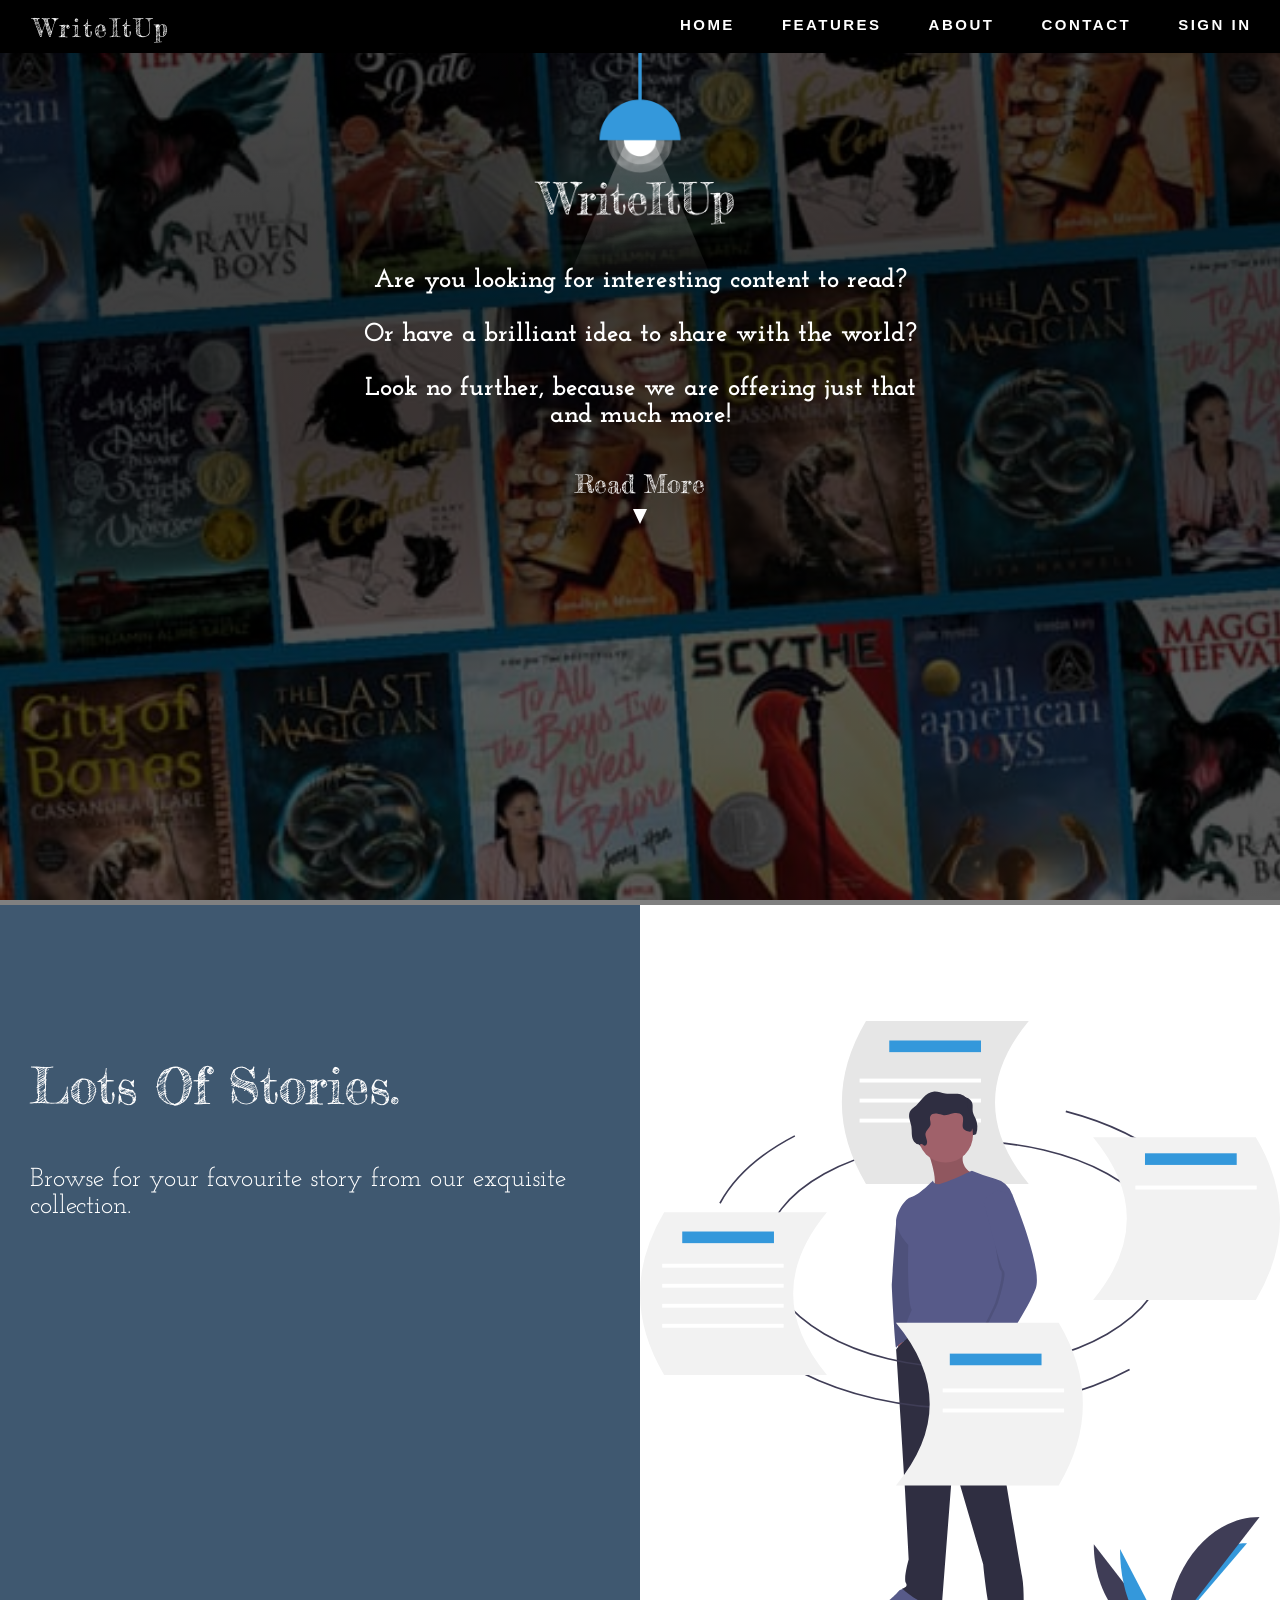
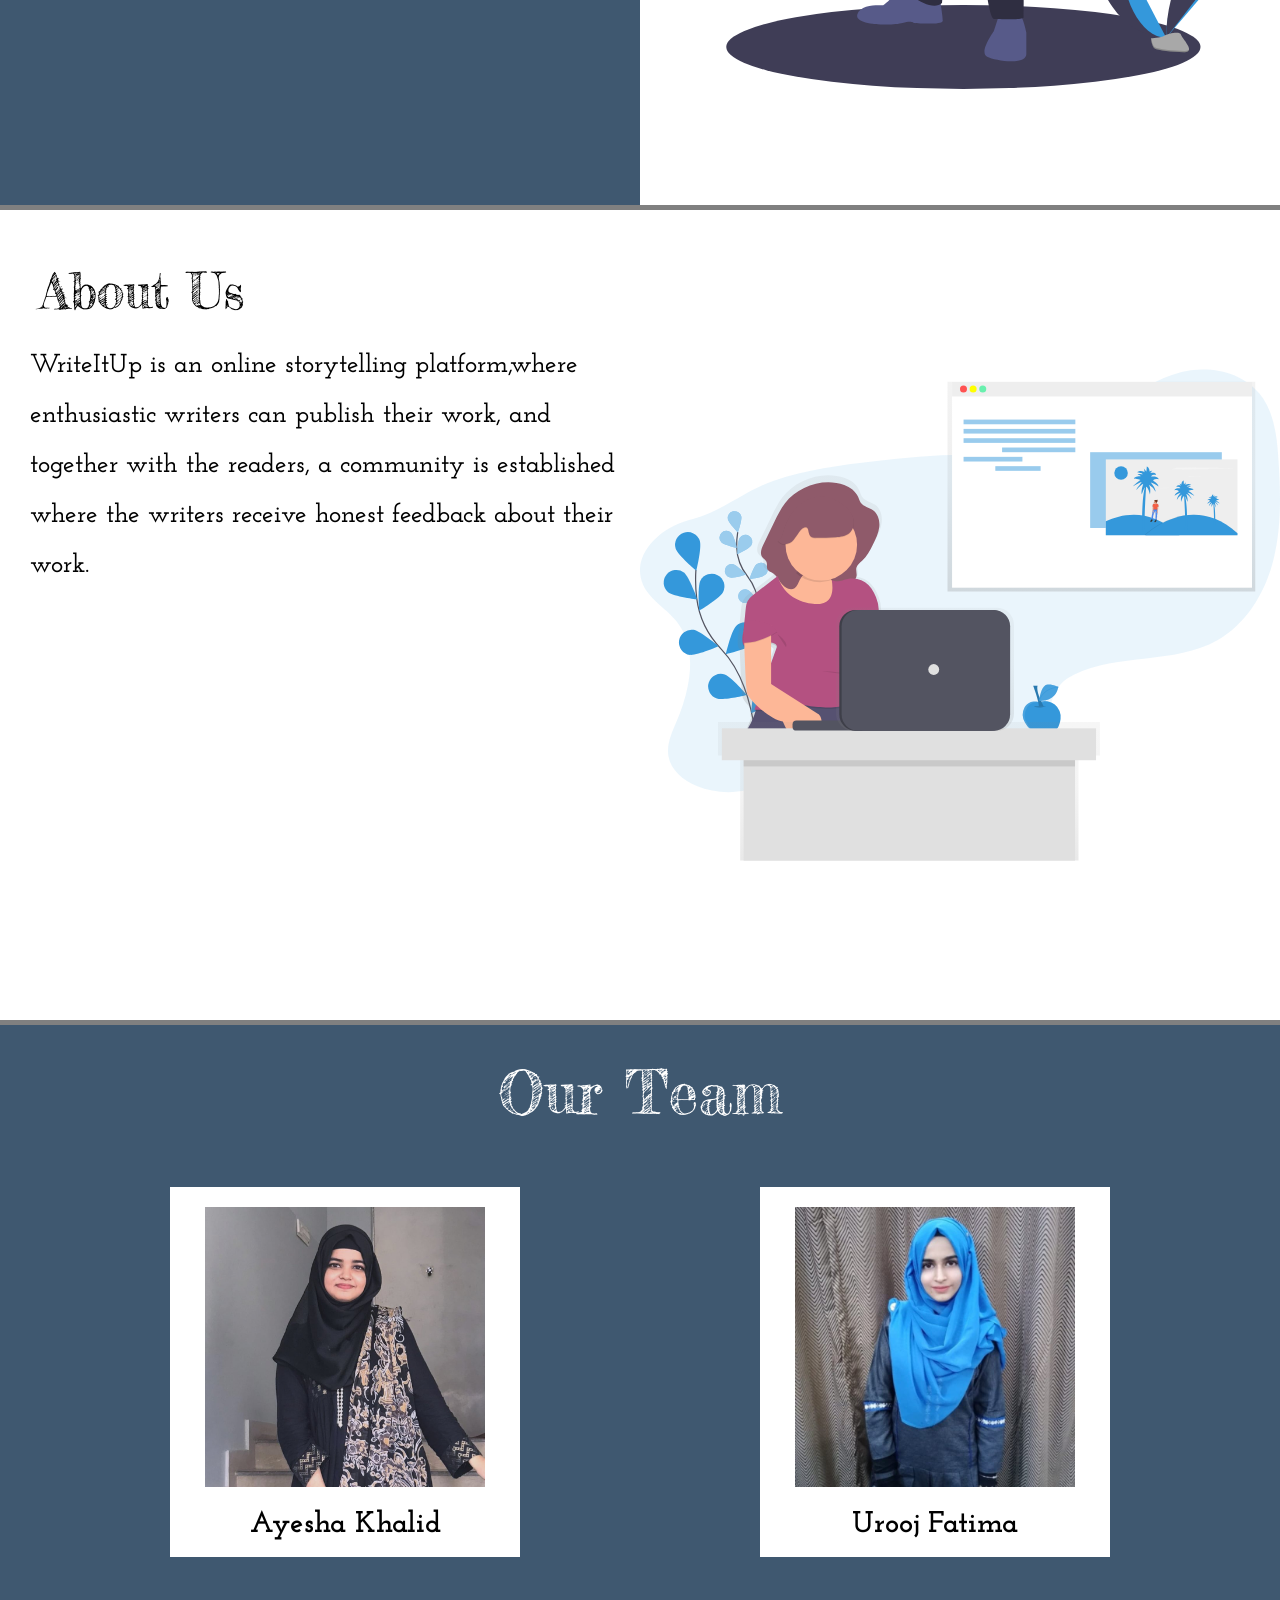
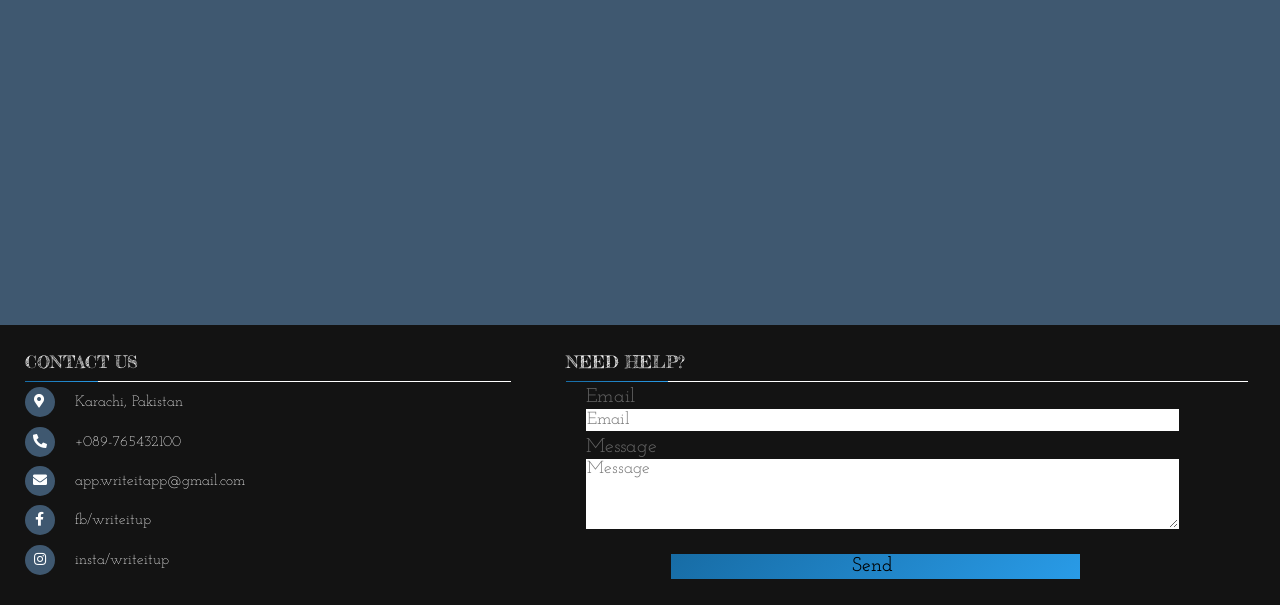
<file: index.html>
<!DOCTYPE html>
<html lang="en">

<head>
    <meta charset="UTF-8">
    <meta http-equiv="X-UA-Compatible" content="IE=edge">
    <meta name="viewport" content="width=device-width, initial-scale=1.0">
    <link rel="shortcut icon" type="image/jpg" href="favicon.png"/>
    <link rel="preconnect" href="https://fonts.googleapis.com">
    <link rel="preconnect" href="https://fonts.gstatic.com" crossorigin>
    <link href="https://fonts.googleapis.com/css2?family=Fredericka+the+Great&display=swap" rel="stylesheet">
    <link rel="preconnect" href="https://fonts.googleapis.com">
    <link rel="preconnect" href="https://fonts.gstatic.com" crossorigin>
    <link href="https://fonts.googleapis.com/css2?family=Josefin+Slab&display=swap" rel="stylesheet">
    <link rel="stylesheet" href="https://cdnjs.cloudflare.com/ajax/libs/font-awesome/5.15.2/css/all.min.css"/>   <!---To add icons-->
    <link rel="stylesheet" href="style.css">   
    <link rel="preconnect" href="https://fonts.gstatic.com">   <!---Fonts-->
    <title>WriteItUp</title>
</head>

<body >
    <!---nav bar-->
    <nav class="topnav">
        <li><a class="logonav" href="#Home">WriteItUp</a></li>
        <div class="hamburger">
          <div class="line"></div>
          <div class="line"></div>
          <div class="line"></div>
        </div>
        <ul class="nav" id="navi">
          <li><a href="#Home" class="navbtn">Home</a></li>
          <li><a href="#features" class="navbtn">Features</a></li>
          <li><a href="#scroll" class="navbtn">About</a></li>
          <li><a href="#footer" class="navbtn">Contact</a></li>
          <li><a href="./signin-signup/signin.html" >Sign In</a></li>
        </ul>
    </nav>
      <!---Content for cover page-->
    <div class="container" id="Home"><br><br>
        <img class="logo" src="images/logo.png" id="logoimage">
        <div class="all">
            <div class="text2">
                <p class="text2" id="covertext">Are you looking for interesting content to read?<br><br>
                    Or have a brilliant idea to share with the world?<br><br>
                    Look no further, because we are offering
                    just that <br><br>and much more!</p>
            </div>
            <!--<div class="button">
                <button class="buttn" id="b1">Login</button>
                <button class="buttn" id="b2"> Signup</button>
            </div>-->
            <span class="readmore">Read More</span>
            <span><a class="arrow down blinking" href="#features"></a></span> 
          
        </div>
    </div>
    <hr>
     <!---features section-->
     <section id="features" class="feature reveal">
      <!---content-->
    <div class="fit">
      <div class="slide">
        <div class="feat-text fs">
          <h6 class="ft " >Lots Of Stories.</h6>
          <div class="fd">Browse for your favourite story from our exquisite collection.</div>
        </div>
        <div class="feat-img fs"><img src="images/stories.svg" width="100%"  class="fm"></div>
      </div>
      <div class="slide">
        <div class="feat-text fs">
          <h6 class="ft" >Available On The Go.</h6>
          <div class="fd">Get acces to writeups from a wide range of devices.</div>
        </div>
        <div class="feat-img fs"><img src="images/devices.svg" width="100%" class="fm"></div>
      </div>
      <div class="slide">
        <div class="feat-text fs">
        <h6 class="ft" >Chat With Members.</h6>
        <div class="fd">Interact with people in the community.</div></div>
      <div class="feat-img fs"><img src="images/chat.svg"width="100%"  class="fm"></div>
    </div>
    <div class="slide">
      <div class="feat-text fs">
        <div class="ft" >Get Published.</div>
        <div class="fd">Share your next big idea with the world.</div></div>
      <div class="feat-img fs"><img src="images/world.svg" width="100%" class="fm"></div>
    </div>
    </div>
  </section>
    <hr>
      <!---About us section-->
    <section id="scroll" class="au">
        <!---content-->
        <div class="reveal">
          <div class="lefta fs">
              <h6 class="aboutus">About Us</h6>
                <div  class="abouttext"> <p>WriteItUp is an online storytelling platform,where enthusiastic writers can publish their
                    work, and together with the readers, a community is established where the writers
                    receive honest feedback about their work.</p>
                </div>
          </div>
          <div class="">
            <img src="images/aboutus.svg" width=100% class="righta" >
          </div>
        </div>
    </section>
    <hr>

    <!---Team-->
    <section class="developers reveal">
      <div >
      <h3 class="ourteam">Our Team</h3>
      <div class="team">
        <div class="member u">
          <div class="frontcard">
            <img class="cardimg" src="images/ayesha.jpg">
            <h3>Ayesha Khalid</h3>
          </div>
          <div class="hovercard">      
            <div class="teamimg"><img src="images/ayesha.png"></div>
            <h3>Ayesha Khalid</h3>
            <p class="description">She is an aspiring MERN stack developer with a vision of becoming the best in the field to make her country proud. She is currently pursuing her bachelors in Software Engineering from NED University of Engineering and Technology.</p>
          </div>
        </div> 
        <div class="member a" id="urooj">
          <div class="frontcard">
            <img class="cardimg" src="images/urooj.jpg">
            <h3>Urooj Fatima</h3>
          </div>
          <div class="hovercard">      
            <div class="teamimg"><img src="images/urooj.png"></div>
            <h3>Urooj Fatima</h3>
            <p class="description">She is an undergraduate student doing Software Engineering from NED University of Engineering and Technology. She is an enthusiastic graphic designer and web developer who wants to ace every hurdle in her career. </p>
          </div>
        </div> 
      </div>
    </div>
      
    </section>
    <!---footer-->
    <footer id="footer">
        <!---complete section-->
        <div class="main-content">
          <!---left area-->
          <div class="left box">
            <h2>Contact Us</h2>
            <div class="content">
              <div class="flex">
                <div class="place">
                  <span class="fas fa-map-marker-alt f" ></span>
                  <span  class="text">Karachi, Pakistan</span>
                </div>
                <div class="phone">
                  <span class="fas fa-phone-alt f"></span>
                  <span class="text">+089-765432100</span>
                </div>
                <div class="email">
                  <span class="fas fa-envelope f"><a href="mailto:app.writeitapp@gmail.com"></a></span>
                  <span class="text">app.writeitapp@gmail.com</span>
                </div>
                <div class="fb">
                  <span class="fab fa-facebook-f f"><a href="https://www.instagram.com/"></a></span>
                  <span class="text">fb/writeitup</span>
                </div>
                <div class="insta">
                  <span class="fab fa-instagram f"><a href="https://www.instagram.com/"></a></span>
                  <span class="text">insta/writeitup</span>
                </div>
              </div>
            </div>
          </div>

          <!---right area-->
          <div class="right box">
            <h2>Need help?</h2>
            <div class="content"></div>
              <form action="form.php" method="POST">
                <div class="email">
                  <div class="text">Email</div>
                  <input type="email" placeholder="Email" required>
                </div>
                <div class="msg">
                  <div class="text">Message</div>
                  <textarea rows="3"  placeholder="Message" required></textarea>
                </div>
                <!---send button-->
                <div class="btn">
                  <input type="submit" value="Send ">
                </div>
              </form>
            </div>
          </div>
        </div>
      </footer>
    <script src="script.js"></script>
  </body>
</html>
</file>
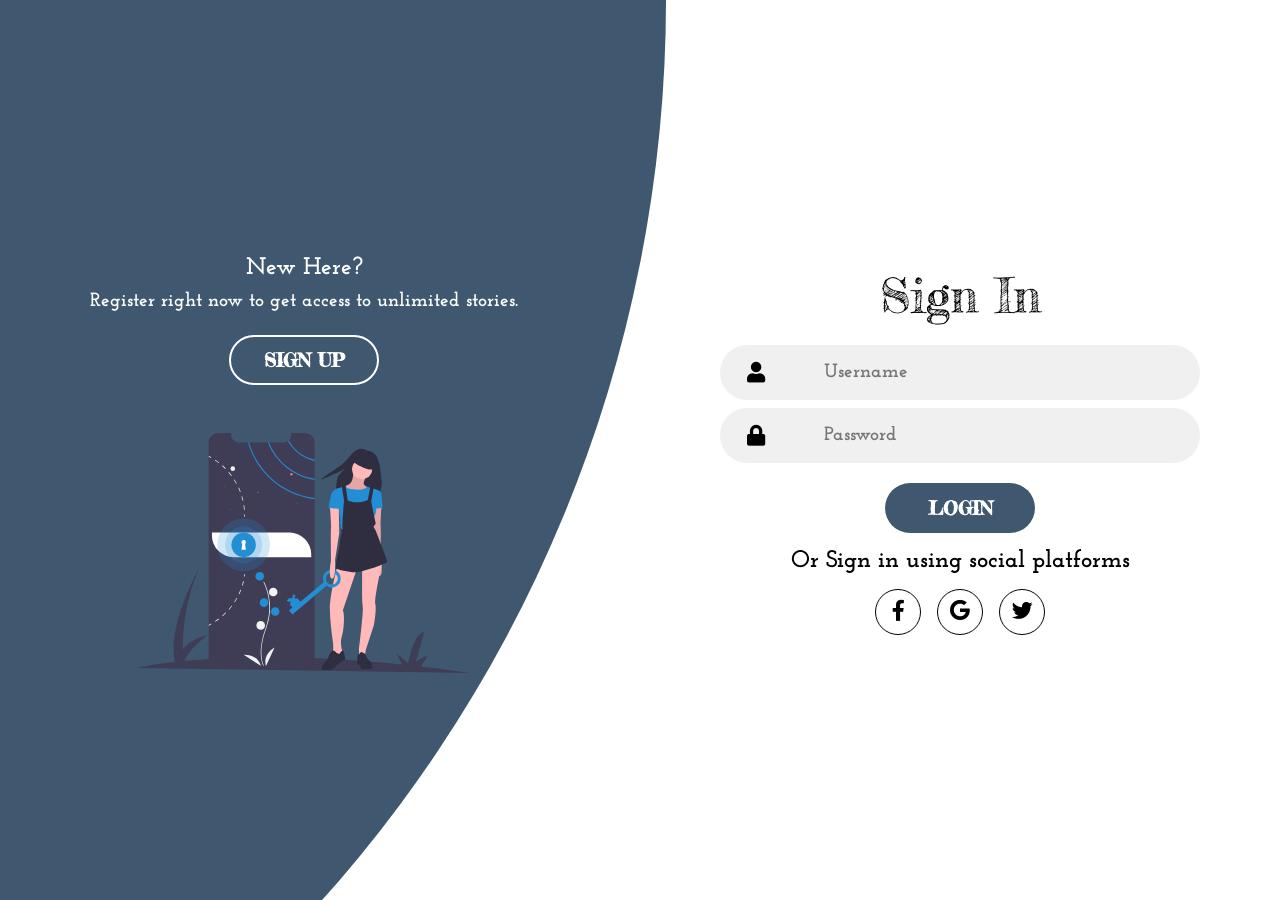
<file: signin-signup/signin.html>
<!DOCTYPE html>
<html lang="en">

<head>
    <meta charset="UTF-8">
    <meta http-equiv="X-UA-Compatible" content="IE=edge">
    <meta name="viewport" content="width=device-width, initial-scale=1.0">
    <link rel="shortcut icon" href="../favicon.png" type="image/x-icon">
    <link rel="preconnect" href="https://fonts.googleapis.com">
    <link rel="preconnect" href="https://fonts.gstatic.com" crossorigin>
    <link href="https://fonts.googleapis.com/css2?family=Fredericka+the+Great&display=swap" rel="stylesheet">
    <link rel="preconnect" href="https://fonts.googleapis.com">
    <link rel="preconnect" href="https://fonts.gstatic.com" crossorigin>
    <link href="https://fonts.googleapis.com/css2?family=Josefin+Slab&display=swap" rel="stylesheet">
    <link rel="stylesheet" href="https://pro.fontawesome.com/releases/v5.10.0/css/all.css"
        integrity="sha384-AYmEC3Yw5cVb3ZcuHtOA93w35dYTsvhLPVnYs9eStHfGJvOvKxVfELGroGkvsg+p" crossorigin="anonymous" />
    <link rel="stylesheet" href="signin.css">
    <title>WriteItUp</title>
</head>

<body>
    <div class="container">
        <div class="forms-container">
            <div class="sign-in-sign-up">
                <form action="signin_form.php" method="post" class="signin-form" name="login">
                    <h2 class="form-title">Sign In</h2>
                    <div class="input-field">
                        <i class="fas fa-user"></i>
                        <input type="text" placeholder="Username" name="si_username">
                    </div>
                    <div class="input-field">
                        <i class="fas fa-lock"></i>
                        <input type="password" placeholder="Password" name="si_password">
                    </div>
                    <input type="submit" class="btn" value="Login" name="login">
                    <p class="social-text">Or Sign in using social platforms</p>
                    <div class="social-media">
                        <a href="#" class="social-icon"><i class="fab fa-facebook-f"></i></a>
                        <a href="#" class="social-icon"><i class="fab fa-google"></i></a>
                        <a href="#" class="social-icon"><i class="fab fa-twitter"></i></a>
                    </div>
                </form>
                <form action="signup_form.php" method="post" class="signup-form" name="register" enctype="multipart/form-data">
                    <h2 class="form-title">Sign Up</h2>
                    <div class="input-field">
                        <i class="fas fa-user"></i>
                        <input type="text" placeholder="Username" name="su_username">
                    </div>
                    <div class="input-field">
                        <i class="fas fa-envelope"></i>
                        <input type="email" placeholder="Email" name="su_email">
                    </div>
                    <div class="input-field">
                        <i></i>
                        <input type="date" name="su_dob">
                    </div>
                    <div class="input-field">
                        <i class="fas fa-lock"></i>
                        <input type="password" placeholder="Password" name="su_password">
                    </div>
                    <div class="input-field">
                        <i class="fas fa-upload"></i>
                        <input type="file" name="su_dp" value="">
                    </div>
                    <input type="submit" class="btn" value="Register" name="register">
                    <p class="social-text">Or Sign up using social platforms</p>
                    <div class="social-media">
                        <a href="#" class="social-icon"><i class="fab fa-facebook-f"></i></a>
                        <a href="#" class="social-icon"><i class="fab fa-google"></i></a>
                        <a href="#" class="social-icon"><i class="fab fa-twitter"></i></a>
                    </div>
                </form>
            </div>
        </div>
        <div class="panels-container">
            <div class="panel left-panel">
                <div class="content">
                    <h3>New Here?</h3>
                    <p>Register right now to get access to unlimited stories.</p>
                    <button class="btn transparent" id="sign-up-btn">Sign Up</button>
                </div>
                <img class="image" src="../images/sign-in.svg" alt="">
            </div>
            <div class="panel right-panel">
                <div class="content">
                    <h3>Already Registered?</h3>
                    <p>Sign back in and continue reading your stories.</p>
                    <button class="btn transparent" id="sign-in-btn">Sign In</button>
                </div>
                <img class="image" src="../images/sign-up.svg" alt="">
            </div>
        </div>
    </div>
</body>
<script src="signin.js"></script>

</html>
</file>
<file: style.css>
html{font-size:62.5%;
scroll-behavior: smooth;
overflow-x: hidden;
}
*{margin: 0rem;
    padding: 0rem;
    height: fit-content;
    max-width: auto;
    opacity: 100%;
    font-family: 'Josefin Slab', serif;
    box-sizing: border-box;
    
}

/*.reveal{position: relative;
transform: translate(150px);
opacity: 0;
transition: all 2s linear;}
.reveal.active1{transform: translate(0px);
    opacity: 1;}*/
/*nav bar*/
.topnav{height:fit-content;
    position: fixed;
    margin:auto;
    width: 100vw;
    background-color:black;
    flex-direction: row;
    display: flex;
    justify-content: space-between;
    z-index: 13;
    overflow: hidden;}
.logonav{justify-content: left;
    display: inline-block;
    margin-top: 0.25rem;
    list-style: none;
    color: white;
    font-size: 2.5rem;
    letter-spacing: 0.25rem;
    padding: 1rem 0;
    margin-left: 2rem;
    font-family: 'Fredericka the Great', cursive;
    text-decoration: none;}

.topnav ul li{
    margin-bottom: 1.55rem;
    justify-content: right;
    margin-right: 1.3rem;
    list-style: none;
    display: inline-block;
    margin-top: 1.55rem;}

ul li a{
    text-decoration: none;
    text-transform: uppercase;
    color: white;
    font-family: -apple-system, BlinkMacSystemFont, 'Segoe UI', Roboto, Oxygen, Ubuntu, Cantarell, 'Open Sans', 'Helvetica Neue', sans-serif;
    font-size: 1.5rem;
    letter-spacing: 0.25rem;
    padding: 1.55rem;
    transition: all ease 0.25s;
    font-weight: 600;  
}
ul li a:hover{
    background-color:gray;
    cursor: pointer;
}

.active{
    background-color: #666;
    color: white;
}
/*scroll bar*/
body::-webkit-scrollbar {
    width: 1rem;
  }
   
body::-webkit-scrollbar-track {
    box-shadow: inset 0 0 6px rgba(0, 0, 0, 0.3);
  }
   
body::-webkit-scrollbar-thumb {
    background-color: darkgrey;
    outline: 1px solid slategrey;
  }
/*cover*/
.container{width: 100vw;
    background-image: linear-gradient(0deg,rgba(0,0,0,.65),rgba(0,0,0,.65) 25%,rgba(0,0,0,.75) 50%,rgba(0,0,0,.75) 75%,rgba(0,0,0,.7)100%),url(images/books.jpeg);
    background-size: cover;
    height: 100vh;
    }
 
.logo{
    display:flex;
    text-align: center;
    justify-content: center;
    align-items: center;
    margin: 0.75rem auto;
    width: 27rem;
    height: 27rem;}

/*cover page text*/
.text2 {
    display: flex;
    flex-direction: row;
    text-align: center;
    justify-content: center;
    align-items: center;
    margin:auto;
    width: 100%;
    white-space: nowrap;
    font-family: 'Josefin Slab', serif;
    font-weight: bold;
    color:white;
    margin-top: -2rem;
    font-size:2.6rem;
  
} 

/*readmore arrow*/
.readmore, .arrow{ 
    display: flex;
    text-align: center;
    justify-content: center;
    align-items: center;
    font-family: 'Fredericka the Great', cursive;
    font-size: 2.5rem;
    color:white;
    margin: auto;
    margin-top: 4rem;
}
.down{width: 0;
	height: 0;
	border-left: 7px solid transparent;
	border-right: 7px solid transparent;
	border-top: 15px solid white;
    margin-top: 1rem;
    animation:blinkingarrow 1.2s infinite;}
/*animation on arrow*/
@keyframes blinkingarrow{
    50% {opacity: 0; }
}
/*feature*/
.feature{width: 100vw;
    height: 100vh;
    overflow: hidden;}
.slide{display:none;
    transition:6s ease-in;}
.fd{color: white;
    font-size: 2.6rem;
    margin-left: 3rem;
    position: relative;
    top:20rem;
    margin-right: 2rem;
}

.ft{ color: white;
    font-size: 5rem;
    margin-left: 3rem;
    font-family: 'Fredericka the Great', cursive;
    position: relative;
    top:15rem;
    font-weight: normal;
}
.feat-text{
    background-color:#3F5870;
    width:50%;
    height:100vh;
    margin:0;
    padding:0;
    float:left;
}
.fm{overflow: hidden;
    width:50%;
    float:right;
    height:100vh;}


/*about us section*/
.au{width: 100vw;
    height: 100%;
    overflow: hidden;}
.lefta{  width:50%;
    height:90vh;
    margin:0;
    padding:0;
    float:left;}

.righta{overflow: hidden;
    width:50%;
    float:right;
    height:90vh;}
/*aboutus heading*/
.aboutus{margin-top: 5rem;
    font-size: 5rem;
    color:black;
    margin-left: 4rem;
    font-family: 'Fredericka the Great', cursive;
    font-weight: normal;}
/*about us text*/
.abouttext {margin:auto;
    top:1rem;
    font-family: 'Josefin Slab', serif;
    font-weight: 600;
    font-size: 2.6rem;
    margin-left: 3rem;
    color:black;
    line-height: 5rem;
    margin-right: 2rem;
    margin-top:2rem;}


/*to break sections*/
hr{height: 0.5rem;;border-width:0;color:gray;background-color:gray;}
/*about developers*/
.developers{
    background-color:#3F5870;
    width: 100vw;
    height: 100vh;
    padding: 0;

}
.ourteam{
    position: relative;
    z-index: 2;
    top:3rem;
    bottom:1rem;
    margin:auto;
    font-family: 'Fredericka the Great', cursive;
    font-size: 6rem;
    font-weight: normal;
    color:white;
    margin-bottom: 3.75rem;
    text-align: center;}

.team{display: flex;
    flex-direction: row;
    text-align: center;
    justify-content: center;
    padding: 0rem 5rem;
    position: relative;
    z-index: 0;
    top:0rem;
    bottom:0.5rem;
  
}

.member{margin:auto;
    height: 37rem;
    background-color:white;
    width:35rem;
    padding:2rem;
    position: relative;
    z-index:8;
    top:5rem;
    }
.hovercard{
    opacity: 0;
    position: absolute;
    bottom: 0%;
    left: 0;
    right: 0;
    background-color: black;
    width: 100%;
    height: 0;
    transition: 0.8s ease-in;
    z-index:2;
    padding: 2rem;
 }

.member .hovercard h3{position:relative;
    top:5rem;
    font-family: 'Josefin Slab', serif;
    font-size: 3rem;
    color:  grey;;
    font-weight: bold;
    line-height: 3rem;
    z-index:6;   
}
.member .frontcard h3{position:relative;
    top:2rem;
    font-family: 'Josefin Slab', serif;
    font-size: 3rem;
    color: black;
    font-weight: bold;
    line-height: 3rem;
    z-index:0; 
}
.member .hovercard p{position:relative;
    top:5rem;
    line-height: 3rem;
    font-family: 'Josefin Slab', serif;
    font-size: 2rem;
    color: grey;
    z-index:6;
}

.teamimg img{width:10.5rem;
    height: 10.5rem;
    position:relative;
    top:0rem;
    z-index:6;
}
.teamimg{position:absolute;
    z-index:9;
    top:-5rem;
    width:10.5rem;
    height: 10.5rem;
    border-radius:55%;
    background-color: white;
    z-index:6;
    
}
.member:hover .frontcard{
    opacity: 0;
    transition:1.7s ease-out;
    
}
.member:hover .hovercard{
    opacity: 100;
    height: 100%;
    left: 0;
    transition:1.2s ease-out;}

.cardimg{position:relative;
    height: 28rem;
    width:28rem;
    z-index:2;
    transition:0.9s ease-out;
    top:0;
    }
/*footer texture*/
footer{background-color: #131313;
    background-size: 1.25rem 1.25rem;
    bottom: 0rem;
    width: 100%;
}
/*applies to all content of footer*/
.main-content{
    color:white;
    display: flex;
}

/*applies to both boxes*/
.main-content .box{margin: 1rem 2rem 2rem 1rem;
    padding: 0.625rem 1.25rem;}
.box h2{
    margin-top: 1rem;;
    font-size: 1.7rem;
    font-weight: normal;
    text-transform: uppercase;
    font-family: 'Fredericka the Great', cursive;}  

.box .content{margin: 1.5rem 0 0 0;
    position: relative;}

/*underline of heading*/
.box .content:before{position: absolute;
    content: '';
    top: -0.625rem;
    height: 0.125rem;
    width: 100%;
    background: white;} 
.box .content:after{position: absolute;
    content: '';
    height: 0.125rem;
    width: 15%;
    background-image: linear-gradient(-45deg, #299be7,#176ca5);
    top: -0.625rem;}

/*left section*/
.main-content .left{flex-basis: 42%;
margin-left:1.2rem;}

.left .content p{text-align: justify;}

/*icons*/
.left .content .f{
    font-size: 1.4rem;
    background-color:#3F5870;
    height:3rem;
    width: 3rem;
    line-height:2.813rem;
    text-align: center;
    border-radius: 50%;
    transition: 0.3s;
    cursor: pointer;}

/*hover on icons*/
.left .content .f:hover{
    background: gray;}

/*placement of icons*/
.flex{display: flex;
flex-direction: column;}
.left .content .phone{margin: 0.938rem 0;}
.left .content .fb{margin: 0.938rem 0;}

/*text of icons*/
.left .content .text{font-weight:300;
font-size:1.5rem;
margin-left:1.7rem;}

/*right section*/
.main-content .right{flex-basis: 58%;}
.right{margin-left:5rem;}
.right form .text{font-size: 2rem;
    margin-bottom: 0.125rem;
    margin-left: 2rem;;
    color: #656565;}

/*message area*/
.right form .msg{ 
    margin-bottom: 0.125rem;
    margin-top: 0.625rem;
    font-size: 2rem;}

.right form input:focus,
.right form textarea:focus{
    outline-color: #3498db;}

    /*email*/
.right form input,.right form textarea{margin-left:2rem;
    width:87%;
    height:2.25rem;
    font-size: 1.75rem;
    background: white;
    border: 1px solid white;
  }
.right form textarea{height:7rem;}
/*send button*/
.right form .btn{
    margin-top: 2rem;
  }
.right form .btn input{margin-left:10.5rem;
    height: 2.5rem;
    width: 60%;
    border: none;
    outline: none;
    background-image: linear-gradient(-45deg, #299be7,#176ca5);;
    font-size: 2rem;
    font-weight: 500;
    cursor: pointer;
    transition: .3s;
  }
  .right form .btn input:hover{
    background: gray;
  }



/*media queries*/

@media only screen and (max-width:900px) {
    .line{
        width: 3rem;
        height: 0.5rem;
        margin: 0.25rem;
        background-color: white;}

    .hamburger{position: absolute;
    cursor: pointer;
    right: 10%;
    top:50%;
    z-index: 11;
    transform: translate(-5%,-50%);}
    .topnav{height:fit-content;
        position: fixed;
        margin:auto;
        width: 100vw;}

    .nav{background-color: black;
        position: fixed;
        width: 100%;
        height: 100vh;
        display: flex;
        flex-direction: column;
        clip-path: circle(0rem at 90% -10%);
        -webkit-clip-path:circle(0rem at 90% -10%);
        transition: all 1s ease-out;
        pointer-events: none;}
    .nav li a{position: relative;
        top:500%;
        right: -40%;
        font-size: 3rem;}

    .nav.open  {clip-path: circle(150rem at 90% -10%);
        -webkit-clip-path:circle(150rem at 90% -10%);
        transition: all 1.25s ease-out;
        pointer-events: all;}

    .logonav{ margin-top: 0.5rem;
    font-size: 2.5rem;
    margin-left: 2rem;
    font-family: 'Fredericka the Great', cursive;
} 
.aboutus{font-size: 4rem;}
.team{flex-direction: column;
        padding:0rem 0rem;
        margin-top: 0;
        height: 105vh;
        margin-top: 0rem;
        margin-bottom: 0rem;}
    .member{margin-top: 0rem;
        top:0rem;
        bottom:0rem;
        height: 33rem;
        width: 33rem;
        padding: 0.25 0;}
  
    .ourteam{bottom: 1.5rem;
        margin-bottom: 5.5rem;
        top:1rem;}
    #urooj{margin-top: -16rem;}
    .hovercard{padding: 0.75rem;}
    .member .hovercard p{top:3rem;
    font-size: 2.3rem;}
    .member .hovercard h3{top:2rem;
    left:3rem;}
    .teamimg img{
        width:8rem;
        height: 8rem;
    }
    .teamimg{top:-3rem;
        width:8rem;
        height: 8rem;
    }
    .cardimg{height: 27rem;
    width: 27rem;}
    .member .frontcard h3{top:0.5rem;
    bottom: 0.25rem;}
    footer{
        position: relative;
        bottom: 0px;
      }
      .main-content{
        flex-wrap: wrap;
        flex-direction: column;
      }
      .main-content .box{
        margin: 5px 0;
      } 
     
      .fm{height: 50vh;
        width:100%;}
    .feat-text{height: 50vh;
     width:100%;}
     .ft{margin-top:-6rem;
        font-size:6rem;}
     .fd{font-size:4rem;}
     .aboutus{font-size:4rem;
    margin-top: 1.5rem;}
     .au img{margin-bottom: 3rem;}
    .righta{width:100%;
    height: 45vh;}
    .lefta{width:100%;
    height: 45vh;}
    #covertext{margin-top:-3.5rem;
        line-height: 3.25rem;}
  

}

@media only screen and (max-width:1024px) and (min-width:1024px)  { html{font-size: 73%;}
.ourteam{font-size:6rem ;}
.team{flex-direction: column;
top: 3rem;}
#urooj{margin-top:10rem;}
.logo{width:30rem;
height: 30rem;}
#covertext{font-size: 4rem;}
.readmore{margin-top:4rem;
font-size: 4rem;}
.arrow{font-size: 5rem;}
.aboutus{font-size: 4rem;}
.abouttext{font-size: 2rem;
line-height: 3rem;}}
@media only screen and (max-width:900px) and (min-width:330px){html{font-size:50%}
.team{margin-top:4rem;}
}

@media only screen and (min-width:768px) and (max-width:768px)
{html{font-size:70%;}
    .ourteam{font-size: 6rem; 
    margin-bottom: 8rem;}}
@media only screen and (max-width:320px){
    html{font-size:40%;}
    .ourteam{font-size: 5rem;}
    .logo{height: 25rem;
        height:25rem;}
    .text2{height: 100%;
    line-height:4rem;
    margin-top: -1rem;}
    .readmore .arrow{margin-top: 20rem;}}
@media only screen and (max-width:740px){
    .row {display: flex;
        flex-direction: column;
        height: 90vh;}
    .right,.left{height:100vh;
    width: 100%;}
    .column{margin-top: -5rem;}
    .ia{height:90%;}}
@media only screen and (max-width:1142px) and (min-width:1100px){
 #covertext{font-size: 5rem;
    margin-top: 10rem;
}
 .readmore{margin-top:5rem;
     font-size: 5rem;}
 .arrow{font-size: 4rem;}
.logo{width:40rem;
height: 40rem;}}


@media only screen and (max-width:400px) and (max-height:700px){#covertext{font-size: 3rem;}
    .readmore{margin-top:-1rem;
        font-size: 4rem;}
    .arrow{font-size: 2rem;}
   
}
</file>
<file: signin-signup/signin.css>
*{
    font-family: 'Josefin Slab', serif;
    font-weight: bold;
    margin: 0;
    padding: 0;
    box-sizing: border-box;
}
.form-title{
    font-family: 'Fredericka the Great', cursive;
    font-weight:normal;
    font-size: 3rem;
    margin-bottom: 1rem;
}
.container{
    position: relative;
    width:100%;
    background-color: #fff;
    min-height: 100vh;
    overflow: hidden;
}
.container::before{
    content:'';
    position:absolute;
    width:2700px;
    height:2700px;
    top:0%;
    right:48%;
    background-color:#3F5870;
    transform: translateY(-50%);
    border-radius: 50%;
    transition: 1.8s ease-in-out;
    z-index:6;
}
.forms-container{
    display:absolute;
    display: flex;
    width: 100%;
    height: 100%;
    top:0;
    left:0;
}
form{
    display:flex;
    flex-direction: column;
    justify-content: center;
    align-items: center;
    padding:0 5rem;
    grid-column: 1/2; /*start at 1 and stop at 2*/
    grid-row: 1/2;
    transition:0.2s 0.7s ease-in-out;
}
.input-field{
    position: relative;
    max-width:500px;
    width:100%;
    height:55px;
    background-color: #f0f0f0;
    border-radius: 55px;
    display: grid;
    grid-template-columns: 15% 85%;
    margin:0.25rem 0;
}
.input-field i{
    text-align: center;
    line-height: 55px;
    font-size: 1.3rem;
}
.input-field input{
    margin-left: 2rem;
    background: none;
    outline: none;
    border:none;
    line-height: 1;
    font-weight: bold;
    font-size: 1.2rem;
    color:#333;
}
.input-field:placeholder-shown{
    color:#acacac;
    font-weight: 500;
}
input[type="date"]{
    color:#333;
}
input[type="date"]::-webkit-calendar-picker-indicator{ 
    position: absolute; 
    left: 0;
    z-index:3 
}
input::-webkit-date-edit{ 
    position: relative; 
    left: 0px; 
}
input::-webkit-date-edit-fields-wrapper{ 
    position: relative; 
    left: 0px; 
}
input[type="file"] {
    text-align: center;
    line-height: 57px;
}
input[type="date"]::-webkit-calendar-picker-indicator:hover{
    cursor: pointer;
}
.btn{
    width:150px;
    height:50px;
    background-color:#3F5870;
    border-radius: 55px;
    border:none;
    outline:none;
    font-size: 1.2rem;
    margin-top:1rem;
    color:white;
    text-transform: uppercase;
    font-family: 'Fredericka the Great', cursive;
    transition:all 0.5s;
}
.btn:hover{
    background-color:#35495c;
    cursor: pointer;
}
.social-text{
    font-size:1.5rem;
    margin:1rem 0;
    text-align: center;
}
.social-media{
    display: flex;
    justify-content: center;
}
.social-icon{
    height:46px;
    width:46px;
    border:1px solid black;
    text-align: center;
    font-size: 1.3rem;
    margin: 0 0.5rem;
    display: flex;
    justify-content: center;
    align-items:center;
    color:black;
    border-radius: 50%;
    text-decoration: none;
}
.social-icon:hover{
    color:#3F5870;
    border-color:#35495c;
}
.sign-in-sign-up{
    position: absolute;
    top:50%;
    left:75%;
    transform: translate(-50%,-50%);
    display: grid;
    width:50%;
    grid-template-columns: 1fr;
    z-index:5;
}
form.signin-form{
    z-index:2;
    }
form.signup-form{
    z-index:1;
    opacity:0;
}
.panel-text{
    font-size: 1.3rem;
    font-weight:900;
}
.image{
    width:100%;
    height:15rem;
    transition: 1.1s 0.4s ease-in-out;
}
.panels-container{
    position: absolute;
    width:100%;
    height: 100%;
    top:0;
    left:0;
    display: grid;
    grid-template-columns: repeat(2,1fr);
}
.panel{
    display: flex;
    align-items: center;
    justify-content: center;
    flex-direction: column;
    text-align: center;
    z-index:7;
}
.left-panel{
    pointer-events: all;
    padding:3rem 17% 2rem 12%;
}
.right-panel{
    pointer-events: none;
    padding:3rem 12% 2rem 17%;
}
.content {
    margin-bottom: 3rem;
}
.btn.transparent{
    margin-top:1.5rem;
    background: none;
    border:2px solid white;
}
.panel .content{
    color:white;
    transition: 0.9s 0.4s ease-in-out;
}
.panel h3{
    font-weight:bolder;
    font-size: 1.5rem;
    line-height: 2;
}
.panel p{
    font-size:1.2rem;
}
.right-panel .content,
.right-panel .image{
    transform: translateX(800px);
}
/*Animation*/
.container.sign-up-mode::before{
transform: translate(100%,-50%);
right:52%;
}
.container.sign-up-mode .left-panel .image,
.container.sign-up-mode .left-panel .content{
    transform: translateX(-800px);
}
.container.sign-up-mode .right-panel .image,
.container.sign-up-mode .right-panel .content{
    transform: translateX(0px);
}
.container.sign-up-mode .left-panel{
    pointer-events:none;
}
.container.sign-up-mode .right-panel{
    pointer-events:all;
}
.container.sign-up-mode .sign-in-sign-up{
    left:25%;
}
.container.sign-up-mode form.signin-form{
    z-index:1;
    opacity:0;
}
.container.sign-up-mode form.signup-form{
    z-index:2;
    opacity:1;
}
@media (max-width:768px){
    .container{
        min-height: 890px;
        height:100vh;
    }
    .container:before{
        width: 1500px;
        height: 1500px;
        left:30%;
        bottom:68%;
        transform: translate(-50%);
        right: initial;
        top:initial;
        transition: 2s ease-in-out;
    }
    .sign-in-sign-up{
        width:100% ;
        left:50%;
        top:95%;
        transform: translate(-50%,-100%);
        transition: 1s ease-in-out;
    }
    .panels-container{
        grid-template-columns: 1fr;
        grid-template-rows: 1fr 2fr 1fr;
    }
    .panel{
        flex-direction: row;
        justify-content: space-around;
        align-items: center;
        padding:2.5rem 8%;
    }
    .panel h3{
        font-size: 1.2rem;
    }
    .panel p{
         font-size: 0.7rem;
         padding: 0.5rem 0;
    }
    .btn.transparent{
        width:110px;
        height:35px;
        font-size: 0.7rem;
    }
    .image{
        display: none;
    }
    .left-panel{
        grid-row:1/2;
    }
    .right-panel{
        grid-row:3/4;
    }
    .right-panel .content, .right-panel .image{
        transform: translateY(300px);
    }
    .container.sign-up-mode::before{
        transform: translate(-50%,100%);
        bottom:32%;
        right:initial;
    }
    .container.sign-up-mode .left-panel .content{
        transform: translate(-300px);
    } 
    .container.sign-up-mode .sign-in-sign-up{
        transform: translate(-50%,0);
        top:5%;
        left:50%
    }
}
@media (max-width:570px){
    form{
        padding: 0 1.5rem;
    }
    .image{
        display: none;
    }
    .panel .content{
        padding: 0.5rem 1rem;
    }
    .container::before{
        bottom: 72%;
        left: 50%;
    }
    .container.sign-up-mode::before{
        bottom:28%;
        left: 50%;
    }
}
</file>
